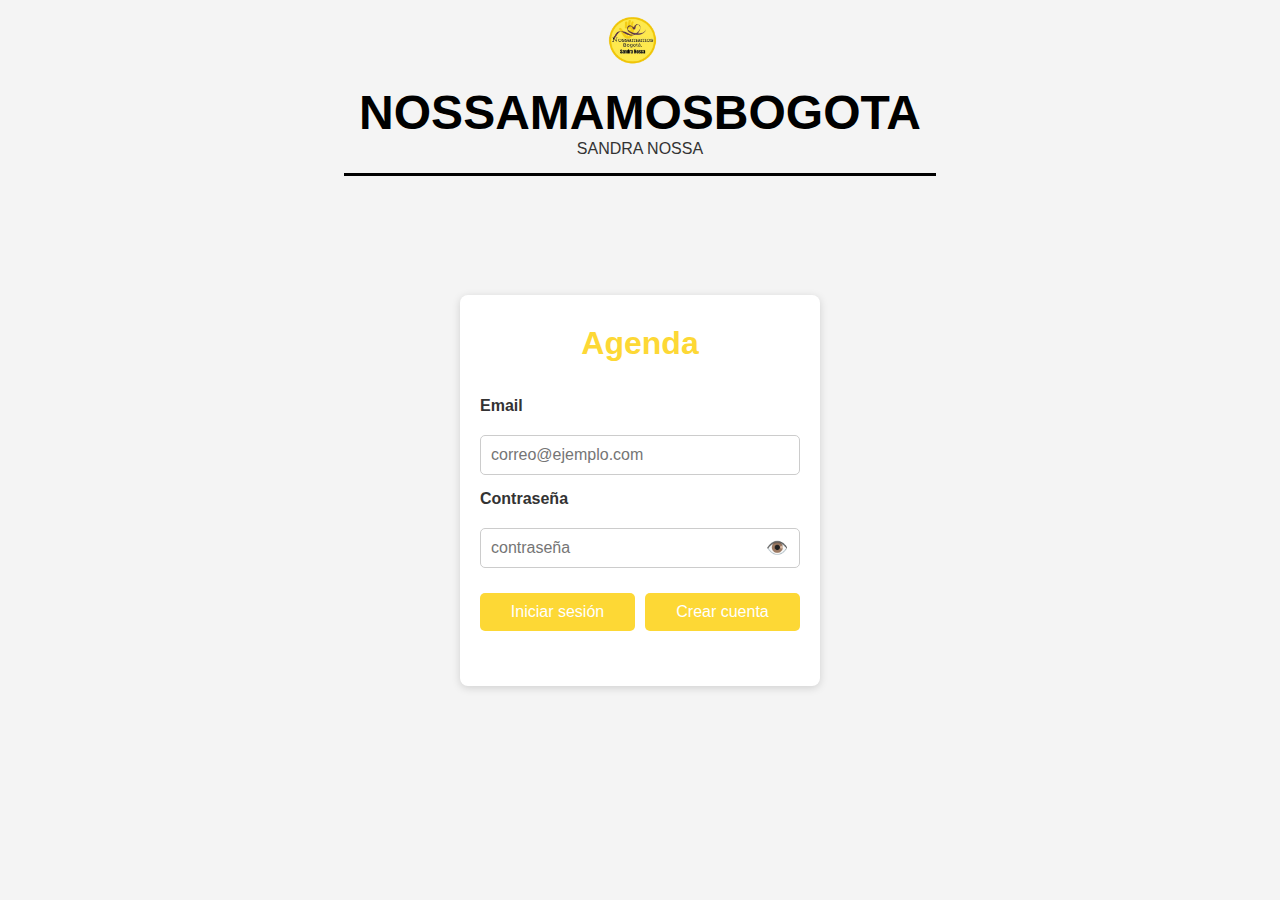
<file: index.html>
<!DOCTYPE html>
<html lang="es">
  <head>
    <meta charset="utf-8" />
    <meta name="viewport" content="width=device-width,initial-scale=1" />
    <link rel="manifest" href="/manifest.json" />
    <meta name="theme-color" content="#2196f3" />
    <title>Agenda - Login</title>
    <link
      rel="shortcut icon"
      href="./assets/1682980073966-thumbnail-removebg-preview-removebg.png"
      type="image/x-icon"
    />
    <link rel="stylesheet" href="css/login.css" />
  </head>
  <body>
    <header>
      <img
        src="./assets/1682980073966-thumbnail-removebg-preview-removebg.png"
        alt="Logo Nossamamos Bogotá"
      />
      <h1>NOSSAMAMOSBOGOTA</h1>
      <p>SANDRA NOSSA</p>
    </header>

    <main class="centered">
      <div class="card">
        <h1>Agenda</h1>
        <label>Email</label>
        <input id="email" type="email" placeholder="correo@ejemplo.com" />
        <label>Contraseña</label>
        <div class="input-group">
          <input id="password" type="password" placeholder="contraseña" />
          <button type="button" id="togglePass" class="toggle-pass">👁️</button>
        </div>
        <div class="row">
          <button id="loginBtn">Iniciar sesión</button>
          <button id="signupBtn">Crear cuenta</button>
        </div>
        <p id="msg" class="muted"></p>
      </div>
    </main>
    <!-- Modal de instalación -->
    <div id="install-modal" style="display: none">
      <div id="overlay"></div>
      <div id="install-box">
        <p>¿Deseas instalar la aplicación?</p>
        <button id="install-btn">📲 Instalar Aplicación</button>
        <button id="cancel-install" class="cancel">✖ Cerrar</button>
      </div>
    </div>

    <script type="module" src="js/auth.js"></script>
    <script>
      if ("serviceWorker" in navigator) {
        navigator.serviceWorker
          .register("service-worker.js")
          .then((reg) => console.log("Service Worker registrado", reg))
          .catch((err) => console.error("Error al registrar el SW", err));
      }
    </script>
    <script>
      let deferredPrompt;
      const installModal = document.getElementById("install-modal");
      const installBtn = document.getElementById("install-btn");
      const cancelBtn = document.getElementById("cancel-install");

      const isStandalone =
        window.matchMedia("(display-mode: standalone)").matches ||
        window.navigator.standalone === true;

      if (isStandalone) {
        installModal.style.display = "none";
      }

      window.addEventListener("beforeinstallprompt", (e) => {
        e.preventDefault();
        deferredPrompt = e;

        if (!isStandalone) {
          // Muestra el modal flotante
          installModal.style.display = "block";
        }

        installBtn.addEventListener("click", () => {
          deferredPrompt.prompt();
          deferredPrompt.userChoice.then((choiceResult) => {
            if (choiceResult.outcome === "accepted") {
              console.log("✅ Usuario aceptó instalar");
            } else {
              console.log("❌ Usuario rechazó la instalación");
            }
            deferredPrompt = null;
            installModal.style.display = "none";
          });
        });

        cancelBtn.addEventListener("click", () => {
          installModal.style.display = "none";
        });
      });

      window.addEventListener("appinstalled", () => {
        console.log("✅ App instalada");
        installModal.style.display = "none";
      });
    </script>
  </body>
</html>
</file>
<file: css/login.css>
/* Variables de colores (paleta amarillos) */
:root {
  --yellow-100: #fffde7;
  --yellow-200: #fff9c4;
  --yellow-300: #fff59d;
  --yellow-400: #ffeb3b;
  --yellow-500: #fdd835;
  --yellow-600: #fbc02d;
  --yellow-gold: #ffc107;
  --yellow-orange: #ffb300;

  --text-dark: #333;
  --text-muted: #666;
  --bg-page: #f4f4f4;
  --bg-card: #fff;
  --border-radius: 8px;
  --shadow: 0 2px 8px rgba(0, 0, 0, 0.15);
}

/* Reset y body */
* {
  box-sizing: border-box;
  margin: 0;
  padding: 0;
}

body {
  font-family: Arial, sans-serif;
  background-color: var(--bg-page);
  color: var(--text-dark);
  height: 100vh;
  display: flex;
  justify-content: center;
  align-items: center;
}
header {
  border-bottom: 3px solid black;
  display: flex;
  flex-direction: column;
  align-items: center;
  position: absolute;
  padding: 10px 20px;
  top: 0px;
  margin-block: 50px;
}

header img {
  height: 100px;
  margin-right: 15px;
}

header h1 {
  font-size: 3rem;
  color: black;
  margin: 0;
}
head p {
  font-size: 3rem;
}

/* Contenedor centrado */
main.centered {
  width: 100%;
  max-width: 400px;
  padding: 20px;
}

/* Card de login */
.card {
  background-color: var(--bg-card);
  padding: 30px 20px;
  border-radius: var(--border-radius);
  box-shadow: var(--shadow);
  display: flex;
  flex-direction: column;
  gap: 15px;
}

/* Título */
.card h1 {
  text-align: center;
  color: var(--yellow-500);
  margin-bottom: 20px;
}

/* Labels */
.card label {
  font-weight: bold;
  margin-bottom: 5px;
  display: block;
}

/* Inputs */
.card input {
  width: 100%;
  padding: 10px;
  border-radius: 5px;
  border: 1px solid #ccc;
  font-size: 1rem;
}
.card input:focus {
  border-color: #f1c40f;
  box-shadow: 0 0 6px rgba(241, 196, 15, 0.5);
}

.input-group {
  position: relative;
  width: 100%;
}

.toggle-pass {
  position: absolute;
  right: 12px;
  top: 50%;
  transform: translateY(-50%);
  border: none;
  background: none;
  cursor: pointer;
  font-size: 18px;
  color: #888;
  transition: color 0.3s;
}

.toggle-pass:hover {
  color: #f1c40f;
}
/* Row de botones */
.card .row {
  display: flex;
  gap: 10px;
  margin-top: 10px;
}

.card .row button {
  flex: 1;
  padding: 10px;
  font-size: 1rem;
  border: none;
  border-radius: 5px;
  cursor: pointer;
  color: #fff;
  background: var(--yellow-500);
  transition: background 0.3s;
}

.card .row button:hover {
  background: var(--yellow-600);
}

/* Mensaje */
.card p.muted {
  color: var(--text-muted);
  font-size: 0.9rem;
  text-align: center;
  margin-top: 10px;
}
/* Fondo oscuro */
#overlay {
  position: fixed;
  top: 0;
  left: 0;
  width: 100%;
  height: 100%;
  background: rgba(0, 0, 0, 0.5); /* oscurecido */
  z-index: 999;
}

/* Caja flotante */
#install-box {
  position: fixed;
  top: 50%;
  left: 50%;
  transform: translate(-50%, -50%);
  background: white;
  padding: 30px;
  border-radius: 10px;
  text-align: center;
  z-index: 1000;
  box-shadow: 0 0 10px rgba(0, 0, 0, 0.3);
}

/* Botones */
#install-box button {
  margin: 10px;
  padding: 10px 20px;
  font-size: 16px;
  border: none;
  border-radius: 5px;
  cursor: pointer;
}

#install-btn {
  background-color: var(--yellow-orange);
  color: white;
}

.cancel {
  background-color: #ccc;
  color: black;
}

/* Responsive */
@media (max-width: 480px) {
  .card {
    padding: 20px 15px;
  }

  .card .row button {
    font-size: 0.9rem;
    padding: 8px;
  }
  header {
    margin-block: 30px;
  }
  header img {
    height: 60px;
    margin-bottom: 20px;
  }

  header h1 {
    font-size: 1.3rem;
    color: black;
    margin: 0;
  }
}
@media (min-width: 1200px) and (max-width: 1600px) {
  header {
    padding: 15px;
  }
  header img {
    height: 50px;
    margin-bottom: 20px;
  }
  header {
    margin: 0;
  }
  main.centered {
    width: 100%;
    max-width: 400px;
    margin-top: 80px;
    padding: 20px;
  }
}
/* Estilos para vertical */

/* Estilos para horizontal */
@media (max-width: 800px) and (orientation: landscape) {
  header {
    display: none;
  }
  .card {
    padding: 15px 10px;
  }
  .card .row button {
    font-size: 0.8rem;
    padding: 6px;
  }
}
</file>
